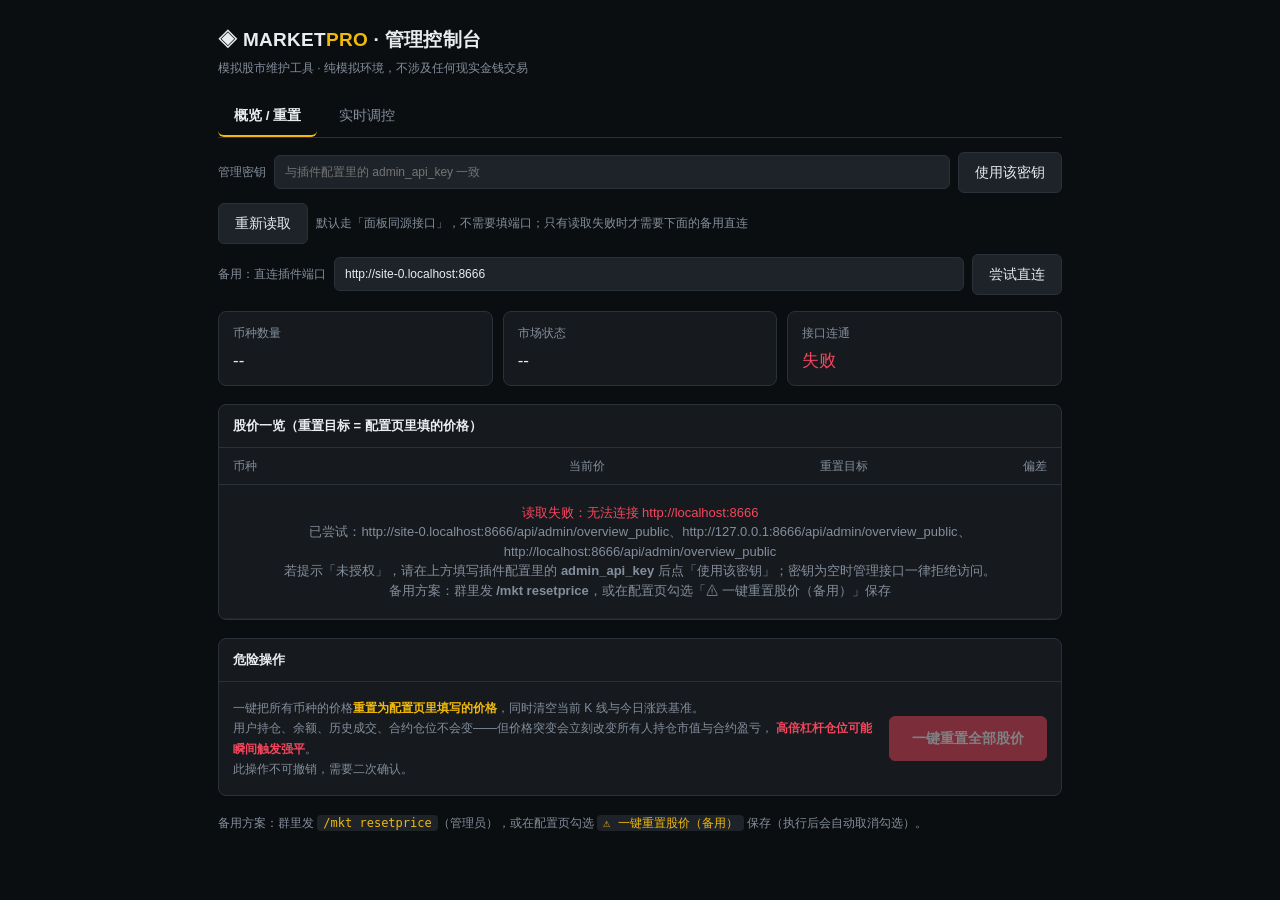
<file: astrbot_plugin_market_pro-2.0.0/astrbot_plugin_market_pro/pages/console/index.html>
<!DOCTYPE html>
<html lang="zh-CN">
<head>
<meta charset="utf-8" />
<meta name="viewport" content="width=device-width, initial-scale=1" />
<title>Market Pro · 管理控制台</title>
<style>
  :root{
    --bg:#0b0e11; --panel:#161a1e; --panel2:#1e2329; --line:#2b3139;
    --text:#eaecef; --muted:#848e9c; --up:#0ecb81; --down:#f6465d; --gold:#f0b90b;
  }
  *{box-sizing:border-box}
  body{margin:0;background:var(--bg);color:var(--text);
       font:14px/1.5 -apple-system,"Segoe UI","Microsoft YaHei",Roboto,Arial,sans-serif}
  .wrap{max-width:880px;margin:0 auto;padding:26px 18px 60px}
  h1{font-size:19px;margin:0 0 4px;letter-spacing:.3px}
  h1 span{color:var(--gold)}
  .sub{color:var(--muted);font-size:12px;margin-bottom:20px}
  .cards{display:flex;gap:10px;flex-wrap:wrap;margin-bottom:18px}
  .card{flex:1 1 170px;background:var(--panel);border:1px solid var(--line);
        border-radius:8px;padding:12px 14px}
  .card .k{color:var(--muted);font-size:12px;margin-bottom:6px}
  .card .v{font-size:17px;font-variant-numeric:tabular-nums}
  .panel{background:var(--panel);border:1px solid var(--line);border-radius:8px;
         overflow:hidden;margin-bottom:18px}
  .panel-head{padding:11px 14px;border-bottom:1px solid var(--line);
              font-size:13px;font-weight:600;display:flex;justify-content:space-between;align-items:center}
  table{width:100%;border-collapse:collapse;font-size:13px}
  th{color:var(--muted);font-weight:500;text-align:right;padding:9px 14px;
     border-bottom:1px solid var(--line);font-size:12px}
  th:first-child,td:first-child{text-align:left}
  td{padding:9px 14px;text-align:right;border-bottom:1px solid rgba(43,49,57,.5);
     font-variant-numeric:tabular-nums}
  .sym{font-weight:600}
  .sym small{color:var(--muted);font-weight:400;margin-left:6px}
  .arrow{color:var(--muted);margin:0 6px}
  .up{color:var(--up)} .down{color:var(--down)} .gold{color:var(--gold)}
  .danger-zone{padding:16px 14px;display:flex;gap:14px;align-items:center;flex-wrap:wrap}
  .danger-zone .txt{flex:1 1 320px;color:var(--muted);font-size:12px;line-height:1.7}
  button{font:inherit;cursor:pointer;border-radius:6px;border:1px solid var(--line);
         background:var(--panel2);color:var(--text);padding:9px 16px}
  button:hover{border-color:var(--muted)}
  .btn-danger{background:var(--down);border-color:var(--down);color:#fff;font-weight:600;
              padding:11px 22px}
  .btn-danger:hover{filter:brightness(1.1)}
  .btn-danger:disabled{opacity:.45;cursor:not-allowed;filter:none}
  .btn-primary{background:var(--gold);border-color:var(--gold);color:#10151a;font-weight:600}
  .hint{color:var(--muted);font-size:12px;margin-top:8px}
  code{background:var(--panel2);padding:1px 6px;border-radius:4px;color:var(--gold)}
  .toast{position:fixed;left:50%;bottom:32px;transform:translateX(-50%);
         background:var(--panel2);border:1px solid var(--line);border-left:3px solid var(--gold);
         padding:11px 18px;border-radius:6px;font-size:13px;display:none;
         box-shadow:0 12px 32px rgba(0,0,0,.55);max-width:80vw;z-index:50}
  .toast.ok{border-left-color:var(--up)} .toast.err{border-left-color:var(--down)}
  /* 弹窗 */
  .mask{position:fixed;inset:0;background:rgba(0,0,0,.66);display:none;
        align-items:center;justify-content:center;z-index:100;padding:16px}
  .mask.show{display:flex}
  .modal{width:520px;max-width:100%;background:var(--panel);border:1px solid var(--line);
         border-radius:10px;box-shadow:0 24px 70px rgba(0,0,0,.6)}
  .modal-head{padding:16px 18px 10px;font-size:16px;font-weight:600;
              display:flex;align-items:center;gap:8px}
  .modal-head .warn{color:var(--down)}
  .modal-body{padding:0 18px 6px;font-size:13px;color:var(--muted);line-height:1.75}
  .modal-body .list{max-height:180px;overflow:auto;margin:10px 0;
                    background:#10151a;border:1px solid var(--line);border-radius:6px;padding:8px 10px;
                    font-variant-numeric:tabular-nums}
  .modal-body .list div{padding:3px 0;display:flex;justify-content:space-between}
  .modal-body input{width:100%;margin-top:10px;background:#10151a;border:1px solid var(--line);
                    border-radius:6px;color:var(--text);padding:9px 11px;font:inherit}
  .modal-body input:focus{outline:none;border-color:var(--gold)}
  .modal-foot{padding:14px 18px 18px;display:flex;justify-content:flex-end;gap:10px}
  .api-box{display:flex;gap:8px;align-items:center;margin-bottom:16px;flex-wrap:wrap}
  .api-box input{flex:1 1 240px;background:var(--panel2);border:1px solid var(--line);
                 border-radius:6px;color:var(--text);padding:7px 10px;font:inherit;font-size:12px}

  /* ---------- 页签 ---------- */
  .tabs{display:flex;gap:6px;margin:0 0 14px;border-bottom:1px solid var(--line)}
  .tabs button{background:transparent;border:0;border-bottom:2px solid transparent;
               color:var(--muted);padding:9px 16px;font:inherit;font-size:13.5px;cursor:pointer}
  .tabs button.active{color:var(--text);border-bottom-color:var(--gold);font-weight:600}

  /* ---------- 实时调控 ---------- */
  .tune-global{display:flex;flex-wrap:wrap;gap:8px;padding:14px}
  .tune-custom{display:flex;flex-wrap:wrap;align-items:center;gap:8px;
               padding:0 14px 14px;font-size:12.5px;color:var(--muted)}
  .tune-custom input{width:80px;background:#10151a;border:1px solid var(--line);
                     border-radius:6px;color:var(--text);padding:7px 9px;font:inherit;font-size:13px}

  .push{border:1px solid var(--line);border-radius:7px;background:var(--panel2);
        color:var(--text);padding:9px 14px;font:inherit;font-size:13px;cursor:pointer;
        transition:transform .06s,background .12s}
  .push:active{transform:scale(.96)}
  .push.up{border-color:rgba(14,203,129,.45);color:var(--up)}
  .push.up:hover{background:rgba(14,203,129,.14)}
  .push.down{border-color:rgba(246,70,93,.45);color:var(--down)}
  .push.down:hover{background:rgba(246,70,93,.14)}
  .push:disabled{opacity:.4;cursor:not-allowed}

  .tune-list{padding:12px}
  .tune-row{display:flex;align-items:center;gap:10px;flex-wrap:wrap;
            padding:10px 12px;border:1px solid var(--line);border-radius:8px;
            background:#12171c;margin-bottom:8px}
  .tune-row .sym{min-width:120px;font-weight:600;font-size:13.5px}
  .tune-row .sym small{display:block;color:var(--muted);font-weight:400;font-size:11.5px}
  .tune-row .px{min-width:96px;text-align:right;color:var(--gold);
                font-variant-numeric:tabular-nums;font-size:13.5px}
  .tune-row .btns{display:flex;gap:6px;flex-wrap:wrap;margin-left:auto}
  .tune-row .push{padding:6px 10px;font-size:12px}

  /* ---------- 手机端 ---------- */
  @media (max-width: 640px){
    .wrap{padding:16px 12px 40px}
    h1{font-size:16px}
    .sub{font-size:11.5px;margin-bottom:14px}
    .cards{gap:8px;margin-bottom:12px}
    .card{flex:1 1 calc(50% - 4px);padding:10px 12px}
    .card .v{font-size:15px}
    .panel{margin-bottom:12px;overflow-x:auto;-webkit-overflow-scrolling:touch}
    .panel-head{padding:10px 12px;font-size:12.5px;gap:8px;flex-wrap:wrap}
    table{font-size:12px;min-width:520px}
    th{padding:8px 10px;font-size:11.5px}
    td{padding:8px 10px;white-space:nowrap}
    .danger-zone{padding:12px;flex-direction:column;align-items:stretch}
    .danger-zone .txt{font-size:12px;line-height:1.65}
    .btn-danger{width:100%;padding:13px 0;font-size:14.5px}
    .api-box{gap:6px}
    .api-box input{flex:1 1 100%;font-size:16px}   /* 16px 防 iOS 缩放 */
    .api-box button{padding:9px 12px}
    .modal{width:100%;max-width:100%}
    .modal-head{font-size:15px;padding:14px 14px 8px}
    .modal-body{padding:0 14px 6px}
    .modal-body .list{max-height:150px}
    .modal-body input{font-size:16px}
    .modal-foot{padding:12px 14px 16px}
    .modal-foot button{flex:1;padding:12px 0}
    .hint{font-size:11.5px;line-height:1.7}
    .toast{left:12px;right:12px;transform:none;max-width:none;text-align:center}
  }
</style>
</head>
<body>
<div class="wrap">
  <h1>◈ MARKET<span>PRO</span> · 管理控制台</h1>
  <div class="sub">模拟股市维护工具 · 纯模拟环境，不涉及任何现实金钱交易</div>

  <div class="tabs" id="pageTabs">
    <button data-page="overview" class="active">概览 / 重置</button>
    <button data-page="tune">实时调控</button>
  </div>

  <div class="api-box" id="keyBox" style="margin-bottom:10px">
    <span class="sub" style="margin:0">管理密钥</span>
    <input id="adminKeyInput" type="password" placeholder="与插件配置里的 admin_api_key 一致" autocomplete="off" spellcheck="false" />
    <button id="keyBtn">使用该密钥</button>
  </div>

  <div class="api-box" style="margin-bottom:10px">
    <button id="reload">重新读取</button>
    <span class="sub" style="margin:0">默认走「面板同源接口」，不需要填端口；只有读取失败时才需要下面的备用直连</span>
  </div>

  <div class="api-box" id="directBox" style="display:none">
    <span class="sub" style="margin:0">备用：直连插件端口</span>
    <input id="apiInput" placeholder="http://127.0.0.1:8666" />
    <button id="directBtn">尝试直连</button>
  </div>

  <!-- ==================== 页一：概览 / 重置 ==================== -->
  <div id="pageOverview">
    <div class="cards">
      <div class="card"><div class="k">币种数量</div><div class="v" id="cCount">--</div></div>
      <div class="card"><div class="k">市场状态</div><div class="v" id="cMarket">--</div></div>
      <div class="card"><div class="k">接口连通</div><div class="v" id="cLink">--</div></div>
    </div>

    <div class="panel">
      <div class="panel-head"><span>股价一览（重置目标 = 配置页里填的价格）</span><span class="sub" id="stamp" style="margin:0"></span></div>
      <table>
        <thead><tr><th>币种</th><th>当前价</th><th>重置目标</th><th>偏差</th></tr></thead>
        <tbody id="rows"><tr><td colspan="4" style="text-align:center;color:var(--muted);padding:22px">加载中…</td></tr></tbody>
      </table>
    </div>

    <div class="panel">
      <div class="panel-head"><span>危险操作</span></div>
      <div class="danger-zone">
        <div class="txt">
          一键把所有币种的价格<b class="gold">重置为配置页里填写的价格</b>，同时清空当前 K 线与今日涨跌基准。<br />
          用户持仓、余额、历史成交、合约仓位不会变——但价格突变会立刻改变所有人持仓市值与合约盈亏，
          <b class="down">高倍杠杆仓位可能瞬间触发强平</b>。<br />
          此操作不可撤销，需要二次确认。
        </div>
        <button id="resetBtn" class="btn-danger" disabled>一键重置全部股价</button>
      </div>
    </div>

    <div class="hint">
      备用方案：群里发 <code>/mkt resetprice</code>（管理员），或在配置页勾选
      <code>⚠ 一键重置股价（备用）</code> 保存（执行后会自动取消勾选）。
    </div>
  </div>

  <!-- ==================== 页二：实时调控 ==================== -->
  <div id="pageTune" style="display:none">
    <div class="panel">
      <div class="panel-head"><span>全市场调速</span><span class="sub" id="tuneStamp" style="margin:0"></span></div>
      <div class="tune-global">
        <button class="push up" data-scope="all" data-pct="1">全市场 ▲ 1%</button>
        <button class="push up" data-scope="all" data-pct="3">全市场 ▲ 3%</button>
        <button class="push up" data-scope="all" data-pct="5">全市场 ▲ 5%</button>
        <button class="push down" data-scope="all" data-pct="-1">全市场 ▼ 1%</button>
        <button class="push down" data-scope="all" data-pct="-3">全市场 ▼ 3%</button>
        <button class="push down" data-scope="all" data-pct="-5">全市场 ▼ 5%</button>
      </div>
      <div class="tune-custom">
        <span>自定义幅度</span>
        <input id="customPct" type="number" step="0.1" value="2" />
        <span>%</span>
        <button class="push up" id="customUp">▲ 推涨</button>
        <button class="push down" id="customDown">▼ 砸盘</button>
        <span class="sub" style="margin:0">作用于全部币种，单次最多 ±50%</span>
      </div>
    </div>

    <div class="panel">
      <div class="panel-head"><span>单币种调控（点一下立刻生效）</span><span class="sub" style="margin:0">价格刷新中</span></div>
      <div id="tuneList" class="tune-list">
        <div class="sub" style="padding:18px;text-align:center">加载中…</div>
      </div>
    </div>

    <div class="hint">
      按钮点下去 = 该币种价格<b class="gold">立刻</b>乘以对应比例，下一次行情 tick 从新价格继续跑。<br />
      今日涨跌基准（今日开盘价）不变，所以「今日涨跌」会跟着变化；用户余额与持仓数量不变，
      但持仓市值和合约盈亏会立刻变化，<b class="down">高倍杠杆仓位可能被强平</b>。
    </div>
  </div>
</div>

<div class="mask" id="mask">
  <div class="modal">
    <div class="modal-head"><span class="warn">⚠</span><span>确认重置全部股价？</span></div>
    <div class="modal-body">
      以下币种的价格会被立刻改写，K 线从新价格重新开始：
      <div class="list" id="modalList"></div>
      为防止误触，请在下方输入 <code>RESET</code> 后确认：
      <input id="confirmInput" placeholder="输入 RESET" autocomplete="off" spellcheck="false" />
    </div>
    <div class="modal-foot">
      <button id="cancelBtn">取消</button>
      <button id="okBtn" class="btn-danger" disabled>确认重置</button>
    </div>
  </div>
</div>

<div class="toast" id="toast"></div>

<script>
// -*- coding: utf-8 -*-
// 管理控制台前端脚本（内联到 pages/console/index.html）
//
// 重要背景：AstrBot 的插件页跑在 sandbox iframe 里，且没有 allow-same-origin，因此：
//   1. localStorage / sessionStorage 会直接抛异常
//   2. fetch 是跨域无凭据的（origin 为 "null"），带不上面板 Cookie
// 所以这里完全不碰 localStorage，也不用 fetch 读数据，改用 JSONP（<script> 不受 CORS 限制）。
(function () {
  "use strict";
  var $ = function (id) { return document.getElementById(id); };
  var PORT = 8666;          // 插件 Web 服务的端口（页面会自动尝试几个）
  var BASE = "";            // 命中后的基址，如 http://1.2.3.4:8666
  var ADMIN_KEY = "";       // 管理密钥：所有 /api/admin/* 请求都必须带上（query key）
  var coins = [];
  var PROBE = [
    // AstrBot 面板所在主机
    (function () {
      try {
        return location.protocol + "//" + location.hostname + ":" + PORT;
      } catch (e) { return "http://127.0.0.1:" + PORT; }
    })(),
    "http://127.0.0.1:" + PORT,
    "http://localhost:" + PORT,
  ];

  function hostDefault() {
    try {
      return location.protocol + "//" + location.hostname + ":" + PORT;
    } catch (e) {
      return "http://127.0.0.1:" + PORT;
    }
  }

  // ---- JSONP ----
  var seq = 0;
  function jsonp(base, path, params, timeoutMs) {
    return new Promise(function (resolve, reject) {
      seq += 1;
      var name = "__mkt_cb_" + Date.now() + "_" + seq;
      var script = document.createElement("script");
      var done = false;
      var timer = setTimeout(function () {
        if (done) return;
        done = true;
        cleanup();
        reject(new Error("请求超时"));
      }, timeoutMs || 6000);

      function cleanup() {
        clearTimeout(timer);
        try { delete window[name]; } catch (e) { window[name] = undefined; }
        if (script.parentNode) script.parentNode.removeChild(script);
      }

      window[name] = function (data) {
        if (done) return;
        done = true;
        cleanup();
        resolve(data);
      };

      var qs = [];
      params = params || {};
      params.callback = name;
      // 管理接口一律带密钥（JSONP 无法自定义请求头，只能用 query 参数）
      if (ADMIN_KEY && params.key === undefined) params.key = ADMIN_KEY;
      Object.keys(params).forEach(function (k) {
        qs.push(encodeURIComponent(k) + "=" + encodeURIComponent(params[k]));
      });
      qs.push("_t=" + Date.now());
      script.src = base + path + "?" + qs.join("&");
      script.async = true;
      script.onerror = function () {
        if (done) return;
        done = true;
        cleanup();
        reject(new Error("无法连接 " + base));
      };
      document.head.appendChild(script);
    });
  }

  // ---- 界面 ----
  function toast(msg, kind) {
    var el = $("toast");
    el.textContent = msg;
    el.className = "toast " + (kind || "ok");
    el.style.display = "block";
    clearTimeout(toast._t);
    toast._t = setTimeout(function () { el.style.display = "none"; }, 4000);
  }

  function fmt(n) {
    if (n === null || n === undefined || isNaN(n)) return "--";
    var v = Number(n);
    var d = v >= 100 ? 2 : v >= 1 ? 3 : 5;
    return v.toLocaleString("en-US", { minimumFractionDigits: d, maximumFractionDigits: d });
  }

  function setStatus(text, cls) {
    $("cLink").textContent = text;
    $("cLink").className = "v " + (cls || "");
  }

  function checkShape(data) {
    if (!data || data.status === "error") {
      throw new Error((data && data.message) || "接口返回错误");
    }
    if (!Array.isArray(data.coins)) throw new Error("接口返回格式不对");
    data.coins.forEach(function (c) {
      if (!c.symbol) throw new Error("币种数据异常");
    });
    return data;
  }

  function applyData(data) {
    coins = data.coins || [];
    setStatus("正常（" + BASE.replace(/^https?:\/\//, "") + "）", "up");
    $("cCount").textContent = coins.length + " 个";
    $("cMarket").textContent = data.market_open ? "开市中" : "休市中";
    $("cMarket").className = "v " + (data.market_open ? "up" : "down");
    $("stamp").textContent = data.server_time || "";
    $("tuneStamp").textContent = data.server_time || "";
    $("directBox").style.display = "none";
    renderRows();
    renderTune();
    $("resetBtn").disabled = coins.length === 0;
  }

  // ---------------- 实时调控 ----------------
  function renderTune() {
    var box = $("tuneList");
    if (!coins.length) {
      box.innerHTML = '<div class="sub" style="padding:18px;text-align:center">暂无币种</div>';
      return;
    }
    box.innerHTML = coins.map(function (c) {
      return '<div class="tune-row" data-sym="' + c.symbol + '">' +
        '<span class="sym">' + c.symbol +
        '<small>' + (c.name || "") + '</small></span>' +
        '<span class="px" data-px="' + c.symbol + '">' + fmt(c.current) + '</span>' +
        '<span class="btns">' +
        '<button class="push down" data-scope="one" data-sym="' + c.symbol + '" data-pct="-5">▼5%</button>' +
        '<button class="push down" data-scope="one" data-sym="' + c.symbol + '" data-pct="-2">▼2%</button>' +
        '<button class="push down" data-scope="one" data-sym="' + c.symbol + '" data-pct="-0.5">▼0.5%</button>' +
        '<button class="push up" data-scope="one" data-sym="' + c.symbol + '" data-pct="0.5">▲0.5%</button>' +
        '<button class="push up" data-scope="one" data-sym="' + c.symbol + '" data-pct="2">▲2%</button>' +
        '<button class="push up" data-scope="one" data-sym="' + c.symbol + '" data-pct="5">▲5%</button>' +
        '</span></div>';
    }).join("");
  }

  function doNudge(scope, symbol, pct, btn) {
    if (!BASE) { toast("尚未连接，无法调控", "err"); return; }
    if (btn) btn.disabled = true;
    jsonp(BASE, "/api/admin/nudge_public", {
      scope: scope, symbol: symbol || "", pct: pct
    }, 8000)
      .then(function (data) {
        if (!data || data.status === "error") {
          throw new Error((data && data.message) || "调控失败");
        }
        var sign = pct > 0 ? "+" : "";
        var tip = scope === "all"
          ? "全市场 " + sign + pct + "%（" + data.count + " 个币种）"
          : symbol + " " + sign + pct + "%";
        toast(tip + " 已生效", "ok");
        // 用返回的最新价刷新显示，不等下一轮轮询
        if (data.prices) {
          coins.forEach(function (c) {
            if (data.prices[c.symbol] !== undefined) c.current = data.prices[c.symbol];
          });
          renderRows();
          renderTune();
        }
        if (data.server_time) { $("stamp").textContent = data.server_time; $("tuneStamp").textContent = data.server_time; }
      })
      .catch(function (e) { toast(e.message || "调控失败", "err"); })
      .then(function () { if (btn) btn.disabled = false; });
  }

  function showFail(msg) {
    BASE = "";
    setStatus("失败", "down");
    $("cCount").textContent = "--";
    $("cMarket").textContent = "--";
    $("rows").innerHTML =
      '<tr><td colspan="4" style="text-align:center;color:var(--down);padding:18px">' +
      "读取失败：" + msg +
      "<br/><span style='color:var(--muted)'>已尝试：" +
      PROBE.slice().map(function (b) { return b + "/api/admin/overview_public"; }).join("、") +
      "</span><br/><span style='color:var(--muted)'>若提示「未授权」，请在上方填写插件配置里的 " +
      "<b>admin_api_key</b> 后点「使用该密钥」；密钥为空时管理接口一律拒绝访问。" +
      "</span><br/><span style='color:var(--muted)'>备用方案：群里发 <b>/mkt resetprice</b>" +
      "，或在配置页勾选「⚠ 一键重置股价（备用）」保存</span></td></tr>";
    $("resetBtn").disabled = true;
    $("directBox").style.display = "flex";
    if (!$("apiInput").value) $("apiInput").value = hostDefault();
  }

  function renderRows() {
    if (!coins.length) {
      $("rows").innerHTML =
        '<tr><td colspan="4" style="text-align:center;color:var(--muted);padding:22px">暂无币种</td></tr>';
      return;
    }
    $("rows").innerHTML = coins.map(function (c) {
      var diff = c.target ? ((c.current - c.target) / c.target) * 100 : null;
      var diffHtml = diff === null ? "--" :
        '<span class="' + (diff > 0 ? "up" : diff < 0 ? "down" : "") + '">' +
        (diff > 0 ? "+" : "") + diff.toFixed(2) + "%</span>";
      return "<tr><td><span class='sym'>" + c.symbol +
        "<small>" + (c.name || "") + "</small></span></td><td>" + fmt(c.current) +
        "</td><td class='gold'>" + (c.actionable ? fmt(c.target) : "未配置") +
        "</td><td>" + diffHtml + "</td></tr>";
    }).join("");
  }

  // ---- 依次探测候选地址 ----
  function load() {
    setStatus("读取中…", "");
    var list = PROBE.slice();
    var i = 0;
    function next(lastErr) {
      if (i >= list.length) {
        showFail(lastErr || "所有地址都连不上");
        return;
      }
      var base = list[i++];
      jsonp(base, "/api/admin/overview_public", {}, 5000)
        .then(function (data) {
          BASE = base;
          PORT = Number((base.match(/:(\d+)$/) || [])[1] || PORT);
          applyData(checkShape(data));
        })
        .catch(function (e) { next(e && e.message); });
    }
    next();
  }

  function tryManual() {
    var raw = ($("apiInput").value || "").trim().replace(/\/+$/, "");
    if (!raw) { toast("请先填写地址", "err"); return; }
    if (!/^https?:\/\//.test(raw)) raw = "http://" + raw;
    setStatus("读取中…", "");
    jsonp(raw, "/api/admin/overview_public", {}, 5000)
      .then(function (data) {
        BASE = raw;
        applyData(checkShape(data));
        toast("已连接到 " + raw, "ok");
      })
      .catch(function (e) {
        $("cLink").textContent = "失败";
        $("cLink").className = "v down";
        showFail(e.message || "连接失败");
      });
  }

  // ---- 二次确认 ----
  function openModal() {
    if (!coins.length) return;
    $("modalList").innerHTML = coins.map(function (c) {
      return "<div><span>" + c.symbol + "</span><span>" + fmt(c.current) +
        '<span class="arrow">→</span><span class="gold">' +
        (c.actionable ? fmt(c.target) : "--") + "</span></span></div>";
    }).join("");
    $("confirmInput").value = "";
    $("okBtn").disabled = true;
    $("mask").classList.add("show");
    setTimeout(function () { $("confirmInput").focus(); }, 50);
  }

  function closeModal() { $("mask").classList.remove("show"); }

  function doReset() {
    if (!BASE) { toast("尚未连接，无法重置", "err"); return; }
    var btn = $("okBtn");
    btn.disabled = true;
    btn.textContent = "重置中…";
    jsonp(BASE, "/api/admin/reset_prices_public", { confirm: "RESET" }, 8000)
      .then(function (data) {
        if (!data || data.status === "error") {
          throw new Error((data && data.message) || "重置失败");
        }
        closeModal();
        toast("已重置 " + (data.count || 0) + " 个币种的价格", "ok");
        load();
      })
      .catch(function (e) { toast(e.message || "重置失败", "err"); })
      .then(function () {
        btn.disabled = false;
        btn.textContent = "确认重置";
      });
  }

  function switchPage(name) {
    var isTune = name === "tune";
    $("pageOverview").style.display = isTune ? "none" : "block";
    $("pageTune").style.display = isTune ? "block" : "none";
    Array.prototype.forEach.call($("pageTabs").querySelectorAll("button"), function (b) {
      b.classList.toggle("active", b.dataset.page === name);
    });
    if (isTune && BASE) load();   // 切过去时拉一次最新价
  }

  function bind() {
    $("resetBtn").addEventListener("click", openModal);
    $("cancelBtn").addEventListener("click", closeModal);
    $("okBtn").addEventListener("click", doReset);
    $("mask").addEventListener("click", function (e) {
      if (e.target === $("mask")) closeModal();
    });
    $("confirmInput").addEventListener("input", function () {
      $("okBtn").disabled = $("confirmInput").value.trim().toUpperCase() !== "RESET";
    });
    $("confirmInput").addEventListener("keydown", function (e) {
      if (e.key === "Enter" && !$("okBtn").disabled) doReset();
      if (e.key === "Escape") closeModal();
    });
    $("directBtn").addEventListener("click", tryManual);
    $("reload").addEventListener("click", load);
    $("keyBtn").addEventListener("click", function () {
      ADMIN_KEY = ($("adminKeyInput").value || "").trim();
      if (!ADMIN_KEY) { toast("请先填写 admin_api_key", "err"); return; }
      toast("已应用密钥，正在重新读取…", "ok");
      load();
    });
    $("adminKeyInput").addEventListener("keydown", function (e) {
      if (e.key === "Enter") $("keyBtn").click();
    });

    // 页签
    $("pageTabs").addEventListener("click", function (e) {
      var b = e.target.closest("button");
      if (b && b.dataset.page) switchPage(b.dataset.page);
    });

    // 实时调控按钮（事件委托，覆盖动态生成的单币种行）
    $("pageTune").addEventListener("click", function (e) {
      var b = e.target.closest("button.push");
      if (!b) return;
      var pct = parseFloat(b.dataset.pct || "0");
      if (!pct) return;
      doNudge(b.dataset.scope || "one", b.dataset.sym || "", pct, b);
    });

    // 自定义幅度
    function customPct(sign) {
      var v = parseFloat($("customPct").value || "0");
      if (!v || isNaN(v)) { toast("请填写幅度，例如 2 或 0.5", "err"); return; }
      doNudge("all", "", Math.abs(v) * sign, null);
    }
    $("customUp").addEventListener("click", function () { customPct(1); });
    $("customDown").addEventListener("click", function () { customPct(-1); });

    load();
  }

  if (document.readyState === "loading") {
    document.addEventListener("DOMContentLoaded", bind);
  } else {
    bind();
  }
})();
</script>
</body>
</html>
</file>
